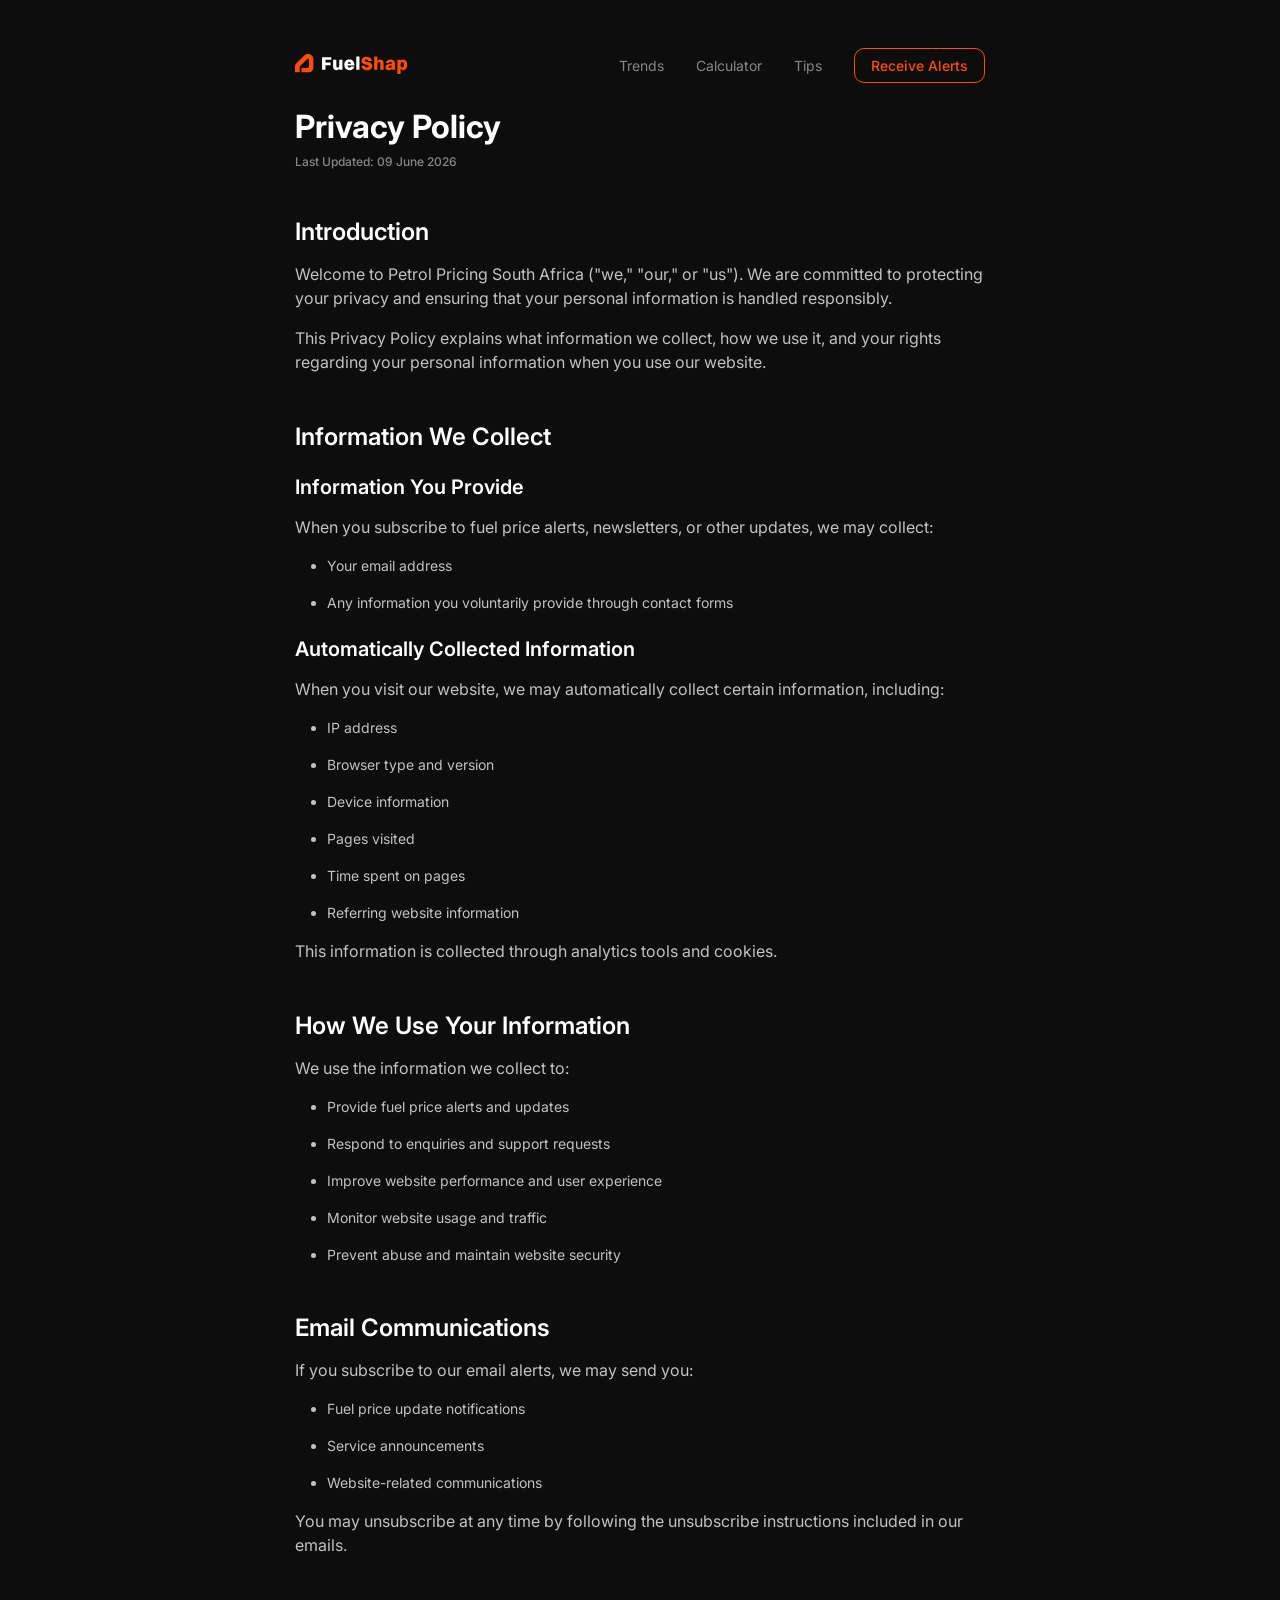
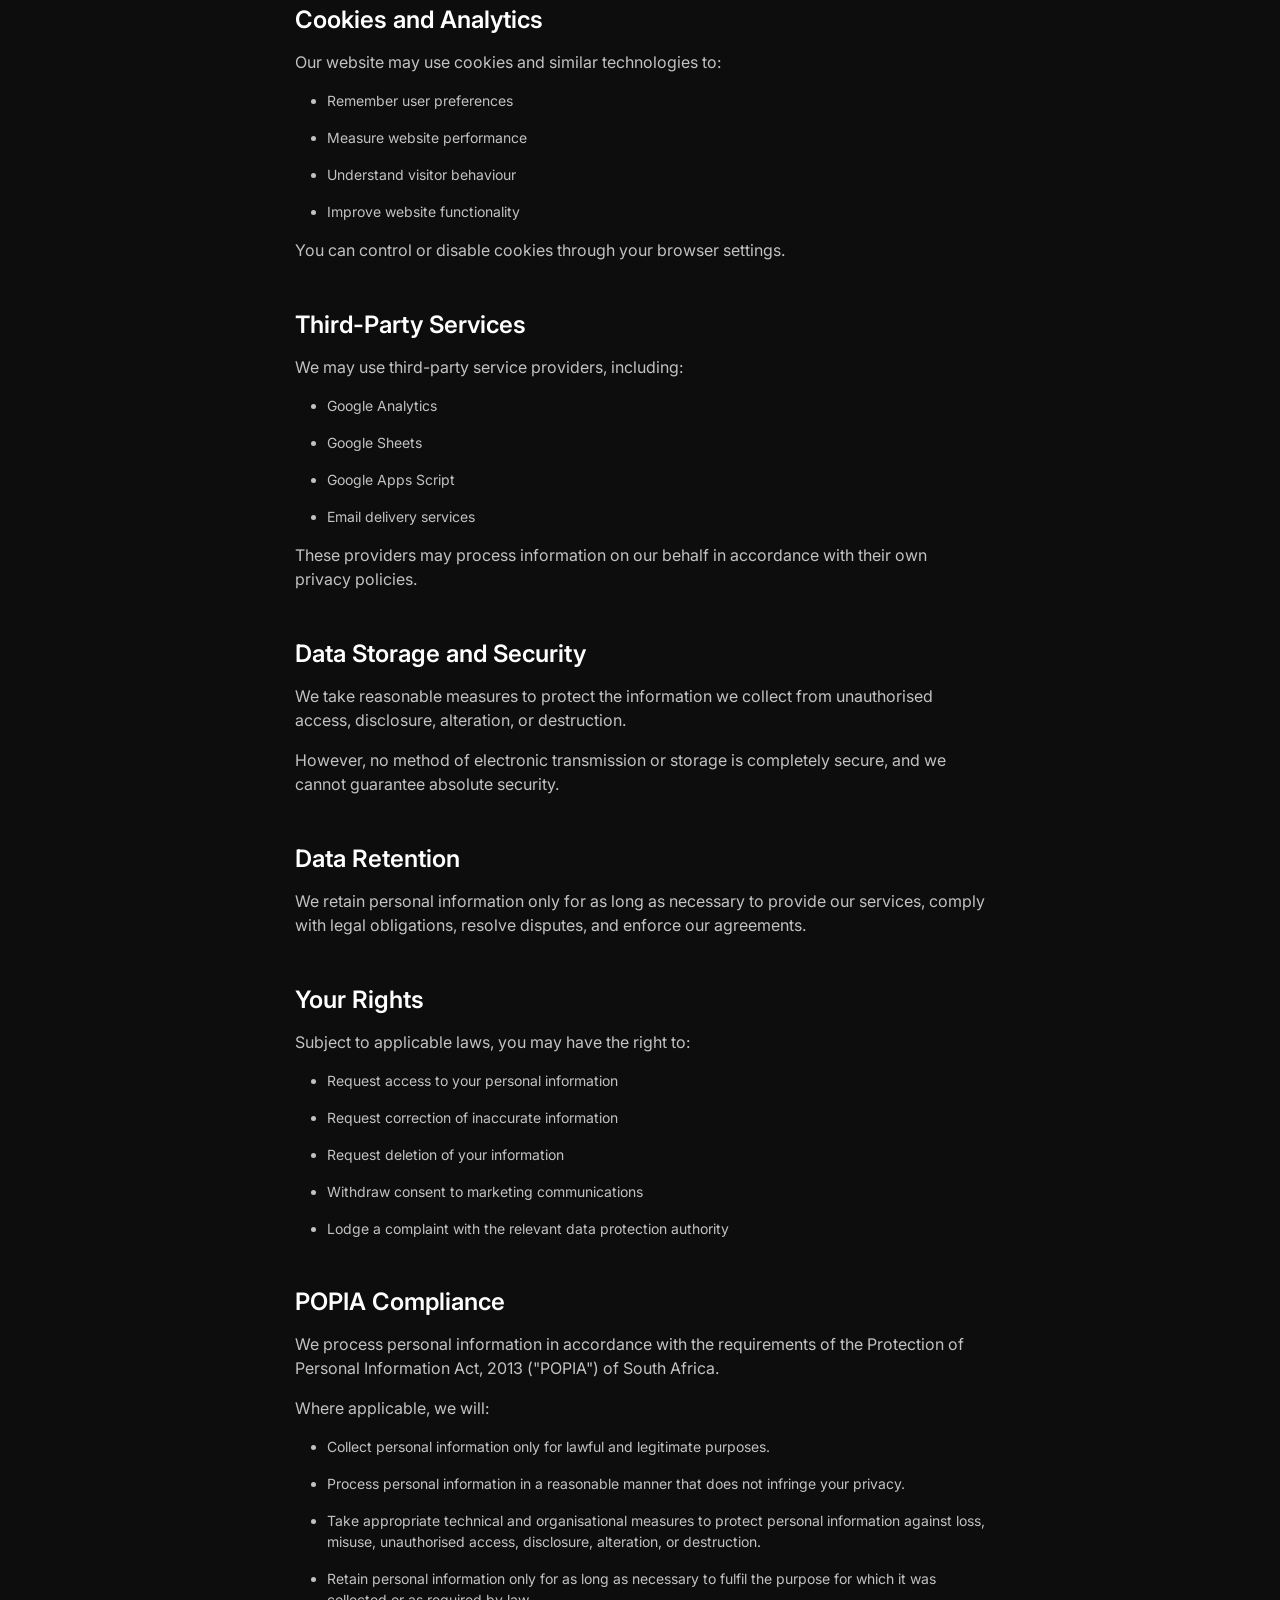
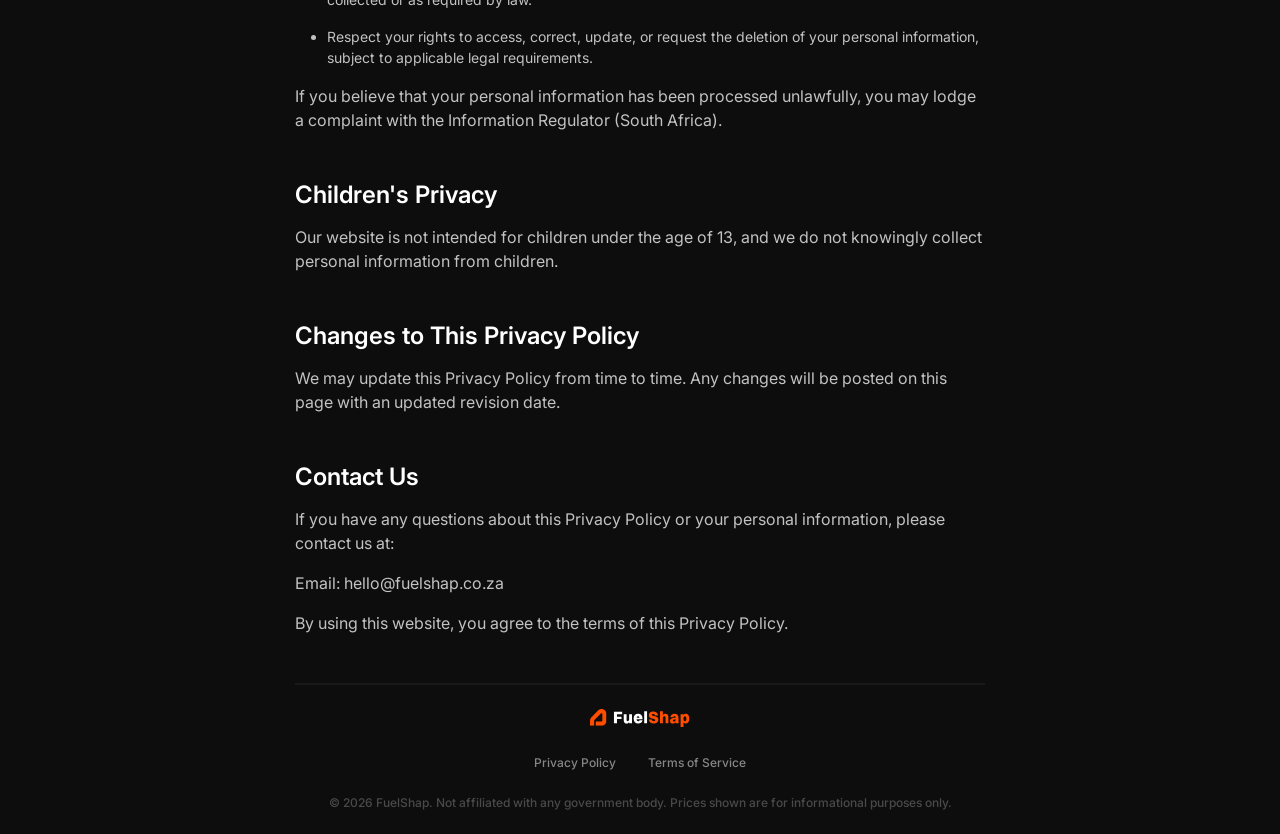
<file: pages/privacy-policy.html>
<!doctype html>
<html lang="en">
    <head>
        <meta charset="UTF-8" />
        <meta name="viewport" content="width=device-width, initial-scale=1.0" />
        <title>Privacy Policy - FuelShap</title>
        <meta
            name="description"
            content="FuelShap's privacy policy. Learn how we collect, use, and protect your personal information. POPIA compliant." />
        <link rel="canonical" href="https://fuelshap.co.za/pages/privacy-policy.html" />

        <link rel="icon" href="../assets/fuelshap-icon.svg" />
        <link rel="preconnect" href="https://fonts.googleapis.com" />
        <link rel="preconnect" href="https://fonts.gstatic.com" crossorigin />
        <link
            href="https://fonts.googleapis.com/css2?family=Inter:ital,opsz,wght@0,14..32,100..900;1,14..32,100..900&display=swap"
            rel="stylesheet" />
        <link rel="stylesheet" href="../css/styles.css" />
    </head>
    <body>
        <!-- Navbar -->
        <nav class="navbar">
            <div class="nav-container">
                <a href="../index.html" class="logo"><img src="../assets/fuelshap-logo.svg" alt="FuelShap Logo" /></a>

                <div class="nav-links-container">
                    <ul class="nav-links">
                        <li><a href="../index.html#price-trend-section">Trends</a></li>
                        <li><a href="../index.html#calculator-section">Calculator</a></li>
                        <li><a href="../index.html#tips-section">Tips</a></li>
                    </ul>

                    <a href="../index.html#alerts-section"><button class="receive-alerts-btn">Receive Alerts</button> </a>
                </div>
            </div>
        </nav>

        <!-- Privacy Policy -->
        <section class="privacy-policy-section">
            <div class="privacy-policy-container">
                <h1>Privacy Policy</h1>
                <p class="last-updated-caption">Last Updated: 09 June 2026</p>

                <h2>Introduction</h2>
                <p>
                    Welcome to Petrol Pricing South Africa ("we," "our," or "us"). We are committed to protecting your
                    privacy and ensuring that your personal information is handled responsibly.
                </p>
                <p>
                    This Privacy Policy explains what information we collect, how we use it, and your rights regarding your
                    personal information when you use our website.
                </p>

                <h2>Information We Collect</h2>

                <h3>Information You Provide</h3>
                <p>When you subscribe to fuel price alerts, newsletters, or other updates, we may collect:</p>
                <ul>
                    <li>Your email address</li>
                    <li>Any information you voluntarily provide through contact forms</li>
                </ul>

                <h3>Automatically Collected Information</h3>
                <p>When you visit our website, we may automatically collect certain information, including:</p>
                <ul>
                    <li>IP address</li>
                    <li>Browser type and version</li>
                    <li>Device information</li>
                    <li>Pages visited</li>
                    <li>Time spent on pages</li>
                    <li>Referring website information</li>
                </ul>
                <p>This information is collected through analytics tools and cookies.</p>

                <h2>How We Use Your Information</h2>
                <p>We use the information we collect to:</p>
                <ul>
                    <li>Provide fuel price alerts and updates</li>
                    <li>Respond to enquiries and support requests</li>
                    <li>Improve website performance and user experience</li>
                    <li>Monitor website usage and traffic</li>
                    <li>Prevent abuse and maintain website security</li>
                </ul>

                <h2>Email Communications</h2>
                <p>If you subscribe to our email alerts, we may send you:</p>
                <ul>
                    <li>Fuel price update notifications</li>
                    <li>Service announcements</li>
                    <li>Website-related communications</li>
                </ul>
                <p>You may unsubscribe at any time by following the unsubscribe instructions included in our emails.</p>

                <h2>Cookies and Analytics</h2>
                <p>Our website may use cookies and similar technologies to:</p>
                <ul>
                    <li>Remember user preferences</li>
                    <li>Measure website performance</li>
                    <li>Understand visitor behaviour</li>
                    <li>Improve website functionality</li>
                </ul>
                <p>You can control or disable cookies through your browser settings.</p>

                <h2>Third-Party Services</h2>
                <p>We may use third-party service providers, including:</p>
                <ul>
                    <li>Google Analytics</li>
                    <li>Google Sheets</li>
                    <li>Google Apps Script</li>
                    <li>Email delivery services</li>
                </ul>
                <p>These providers may process information on our behalf in accordance with their own privacy policies.</p>

                <h2>Data Storage and Security</h2>
                <p>
                    We take reasonable measures to protect the information we collect from unauthorised access, disclosure,
                    alteration, or destruction.
                </p>
                <p>
                    However, no method of electronic transmission or storage is completely secure, and we cannot guarantee
                    absolute security.
                </p>

                <h2>Data Retention</h2>
                <p>
                    We retain personal information only for as long as necessary to provide our services, comply with legal
                    obligations, resolve disputes, and enforce our agreements.
                </p>

                <h2>Your Rights</h2>
                <p>Subject to applicable laws, you may have the right to:</p>
                <ul>
                    <li>Request access to your personal information</li>
                    <li>Request correction of inaccurate information</li>
                    <li>Request deletion of your information</li>
                    <li>Withdraw consent to marketing communications</li>
                    <li>Lodge a complaint with the relevant data protection authority</li>
                </ul>

                <h2>POPIA Compliance</h2>
                <p>
                    We process personal information in accordance with the requirements of the Protection of Personal
                    Information Act, 2013 ("POPIA") of South Africa.
                </p>
                <p>Where applicable, we will:</p>
                <ul>
                    <li>Collect personal information only for lawful and legitimate purposes.</li>
                    <li>Process personal information in a reasonable manner that does not infringe your privacy.</li>
                    <li>
                        Take appropriate technical and organisational measures to protect personal information against loss,
                        misuse, unauthorised access, disclosure, alteration, or destruction.
                    </li>
                    <li>
                        Retain personal information only for as long as necessary to fulfil the purpose for which it was
                        collected or as required by law.
                    </li>
                    <li>
                        Respect your rights to access, correct, update, or request the deletion of your personal information,
                        subject to applicable legal requirements.
                    </li>
                </ul>
                <p>
                    If you believe that your personal information has been processed unlawfully, you may lodge a complaint
                    with the Information Regulator (South Africa).
                </p>

                <h2>Children's Privacy</h2>
                <p>
                    Our website is not intended for children under the age of 13, and we do not knowingly collect personal
                    information from children.
                </p>

                <h2>Changes to This Privacy Policy</h2>
                <p>
                    We may update this Privacy Policy from time to time. Any changes will be posted on this page with an
                    updated revision date.
                </p>

                <h2>Contact Us</h2>
                <p>
                    If you have any questions about this Privacy Policy or your personal information, please contact us at:
                </p>
                <p>Email: hello@fuelshap.co.za</p>
                <p>By using this website, you agree to the terms of this Privacy Policy.</p>
            </div>
        </section>

        <footer class="footer">
            <div class="footer-container">
                <hr />

                <div class="logo-container">
                    <a href="../index.html"><img src="../assets/fuelshap-logo.svg" class="logo" alt="FuelShap Logo" /></a>
                </div>

                <ul class="footer-links">
                    <li><a href="../pages/privacy-policy.html">Privacy Policy</a></li>
                    <li><a href="../pages/terms-of-service.html">Terms of Service</a></li>
                </ul>

                <p class="footer-text">
                    © 2026 FuelShap. Not affiliated with any government body. Prices shown are for informational purposes
                    only.
                </p>
            </div>
        </footer>
    </body>
</html>
</file>
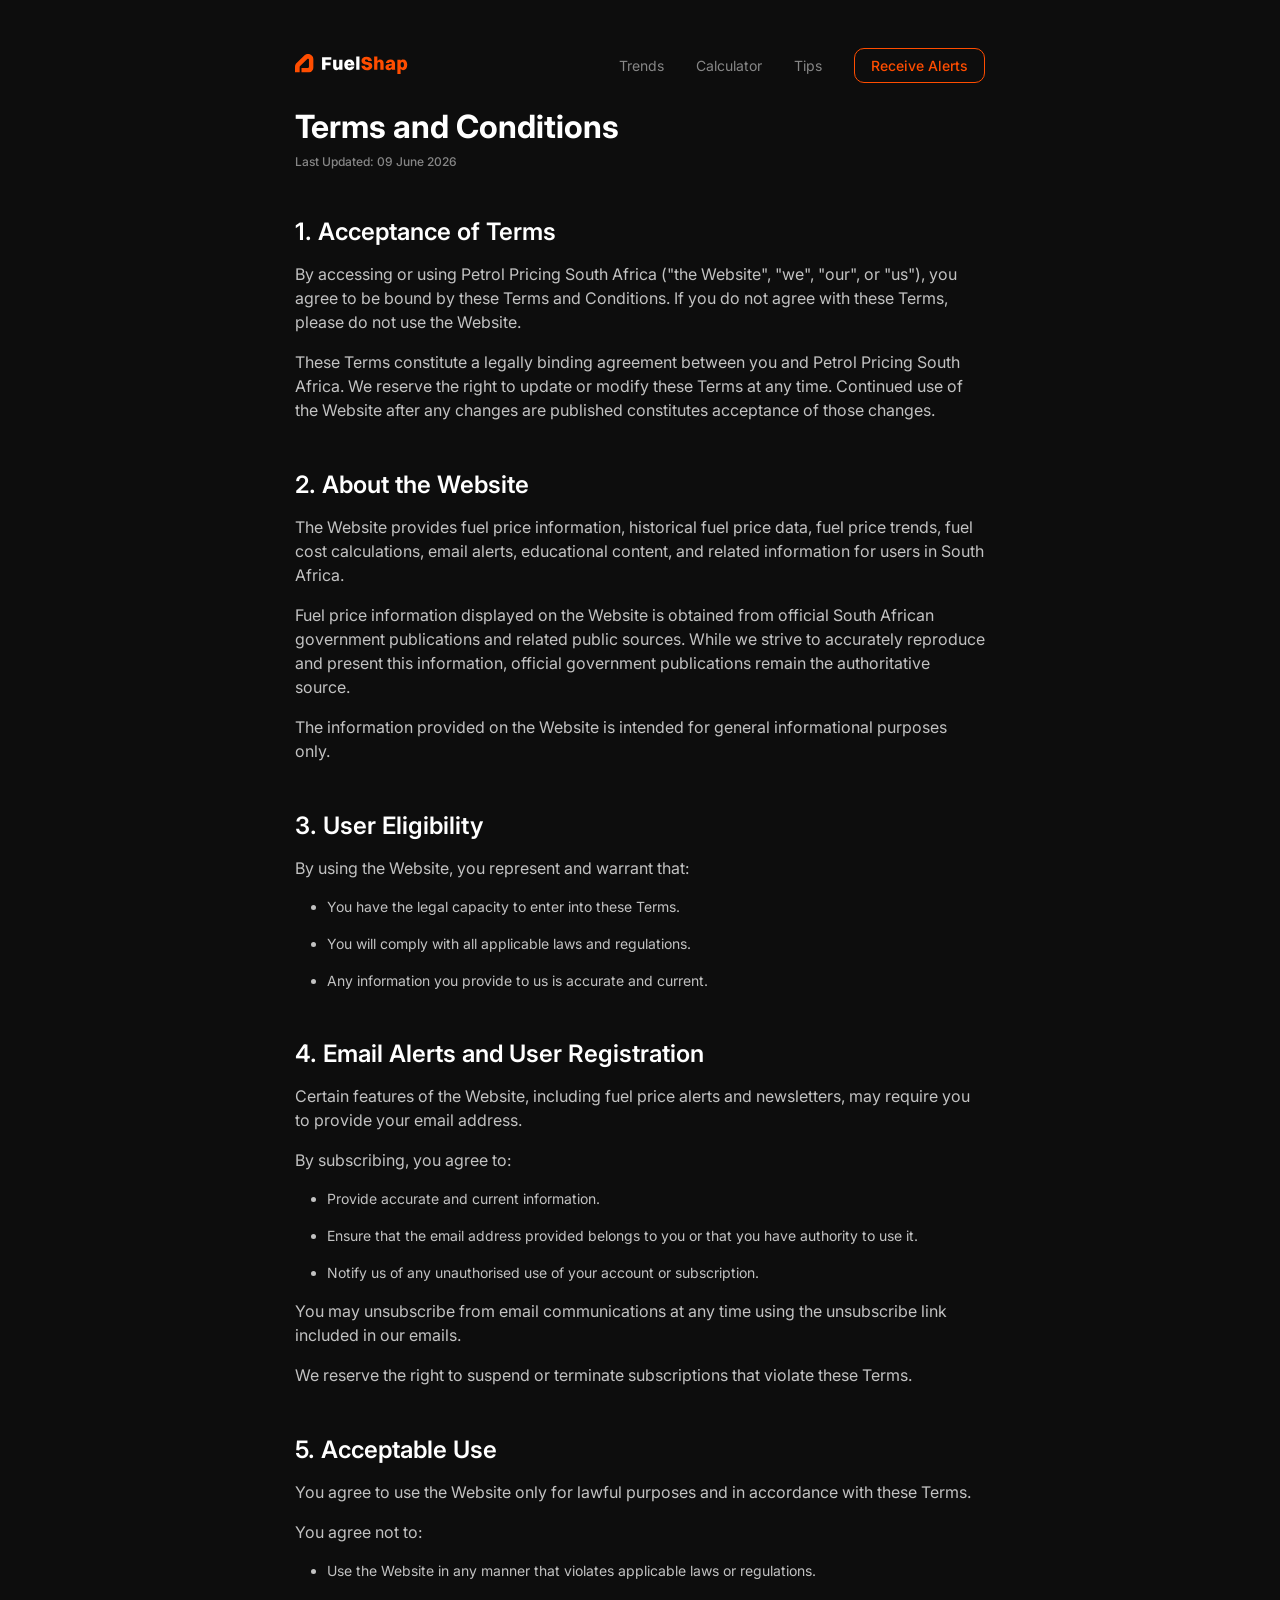
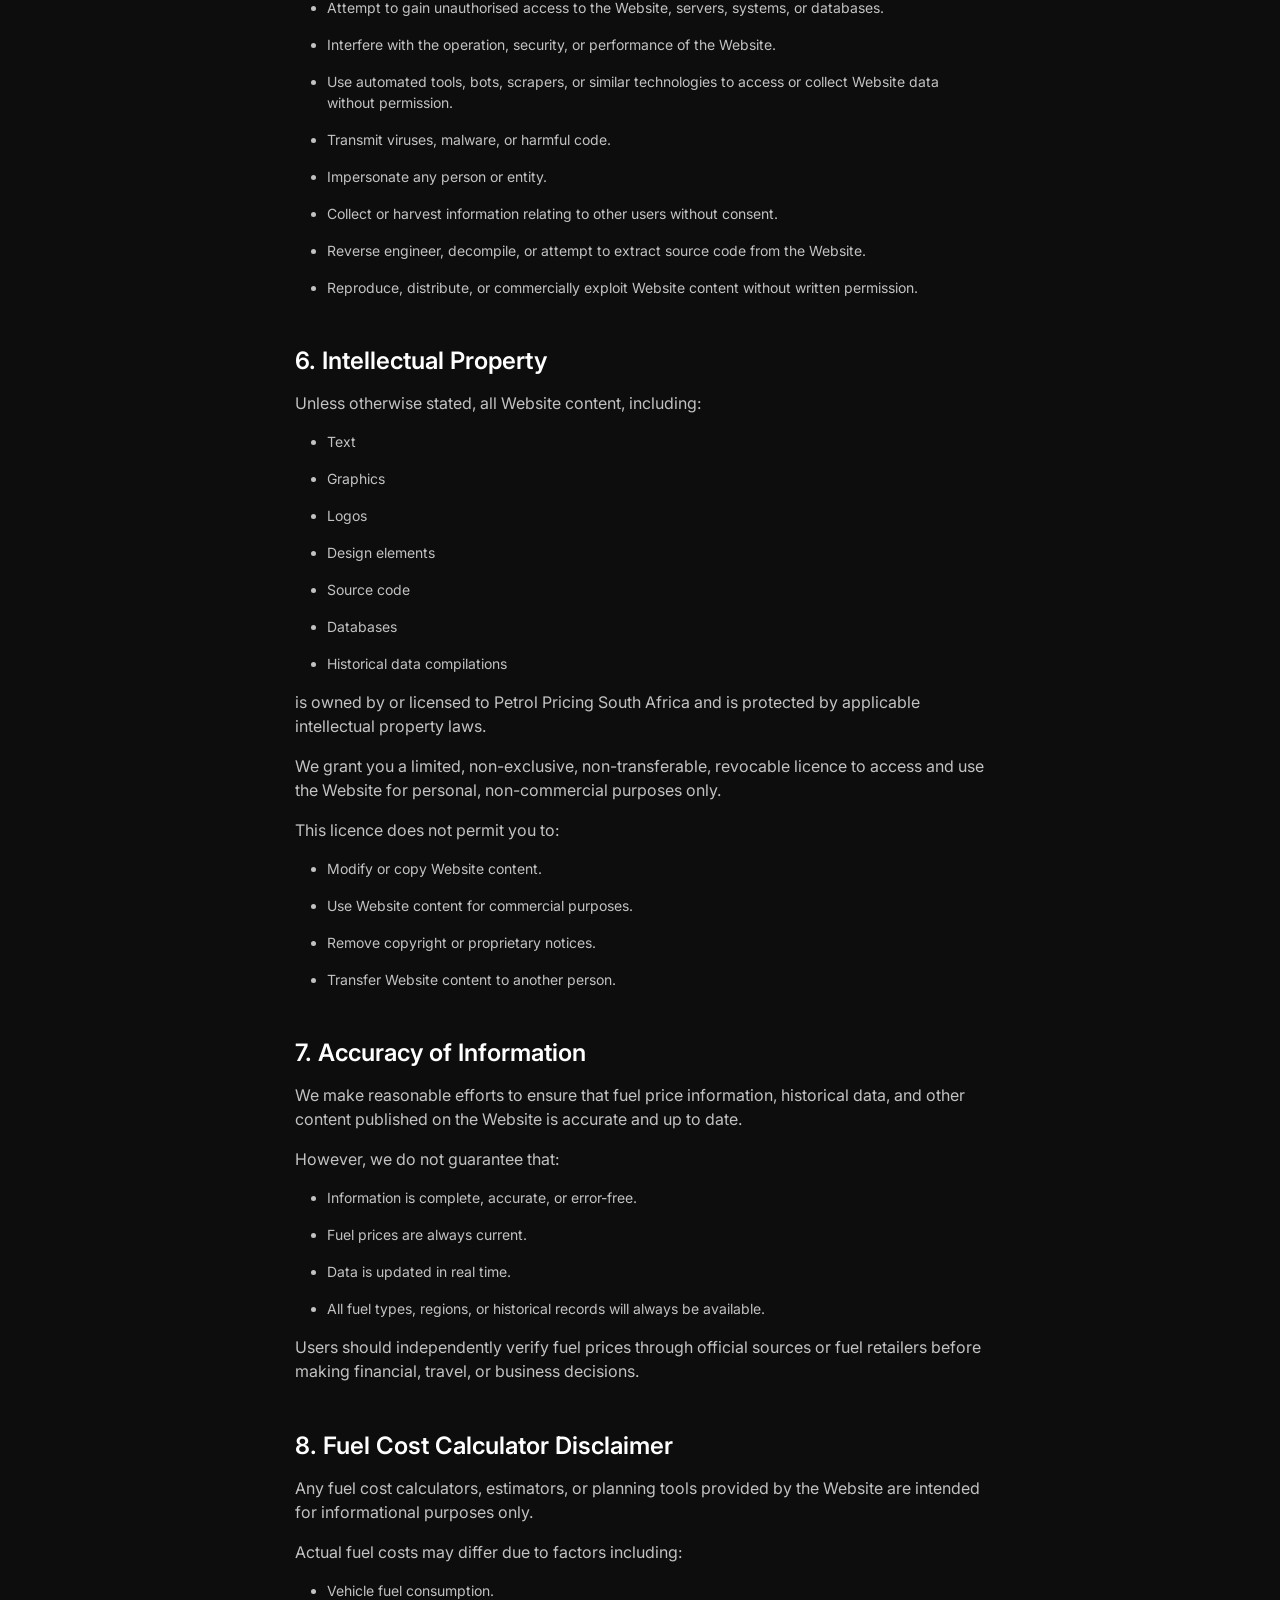
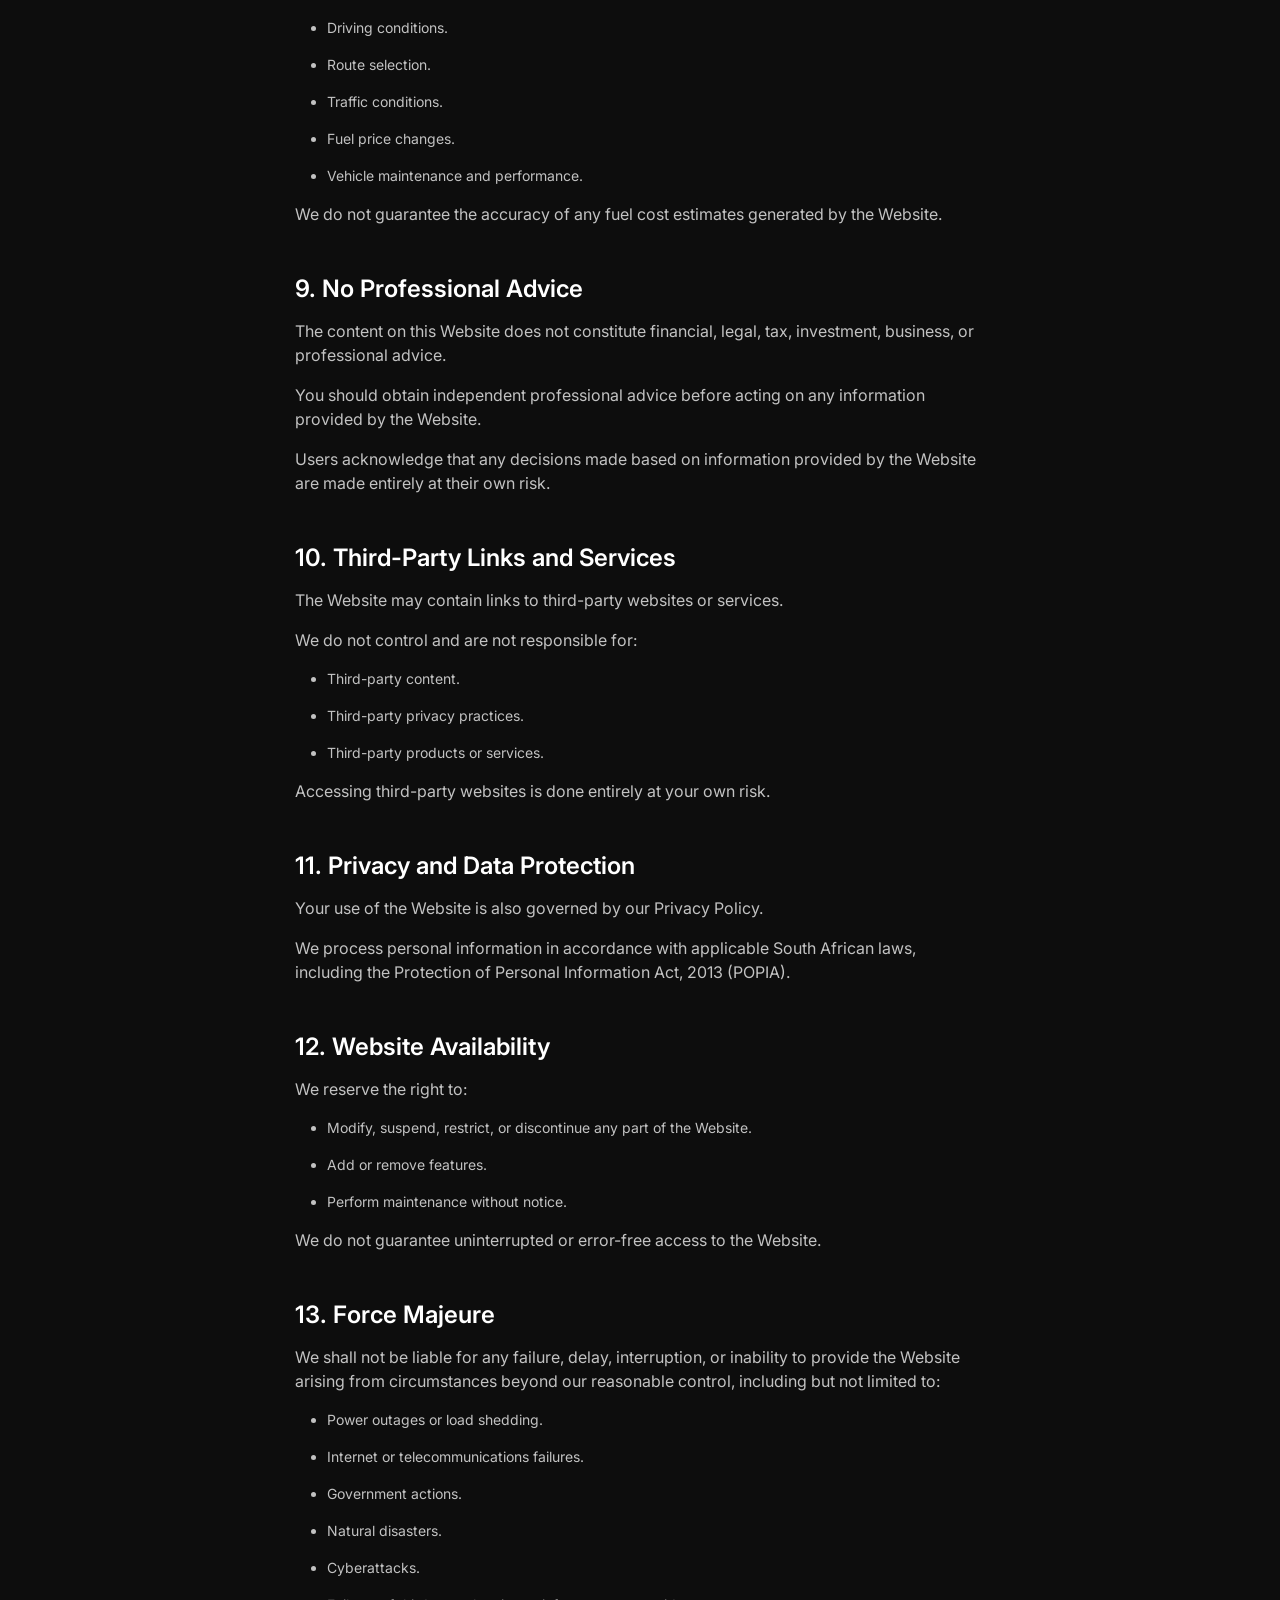
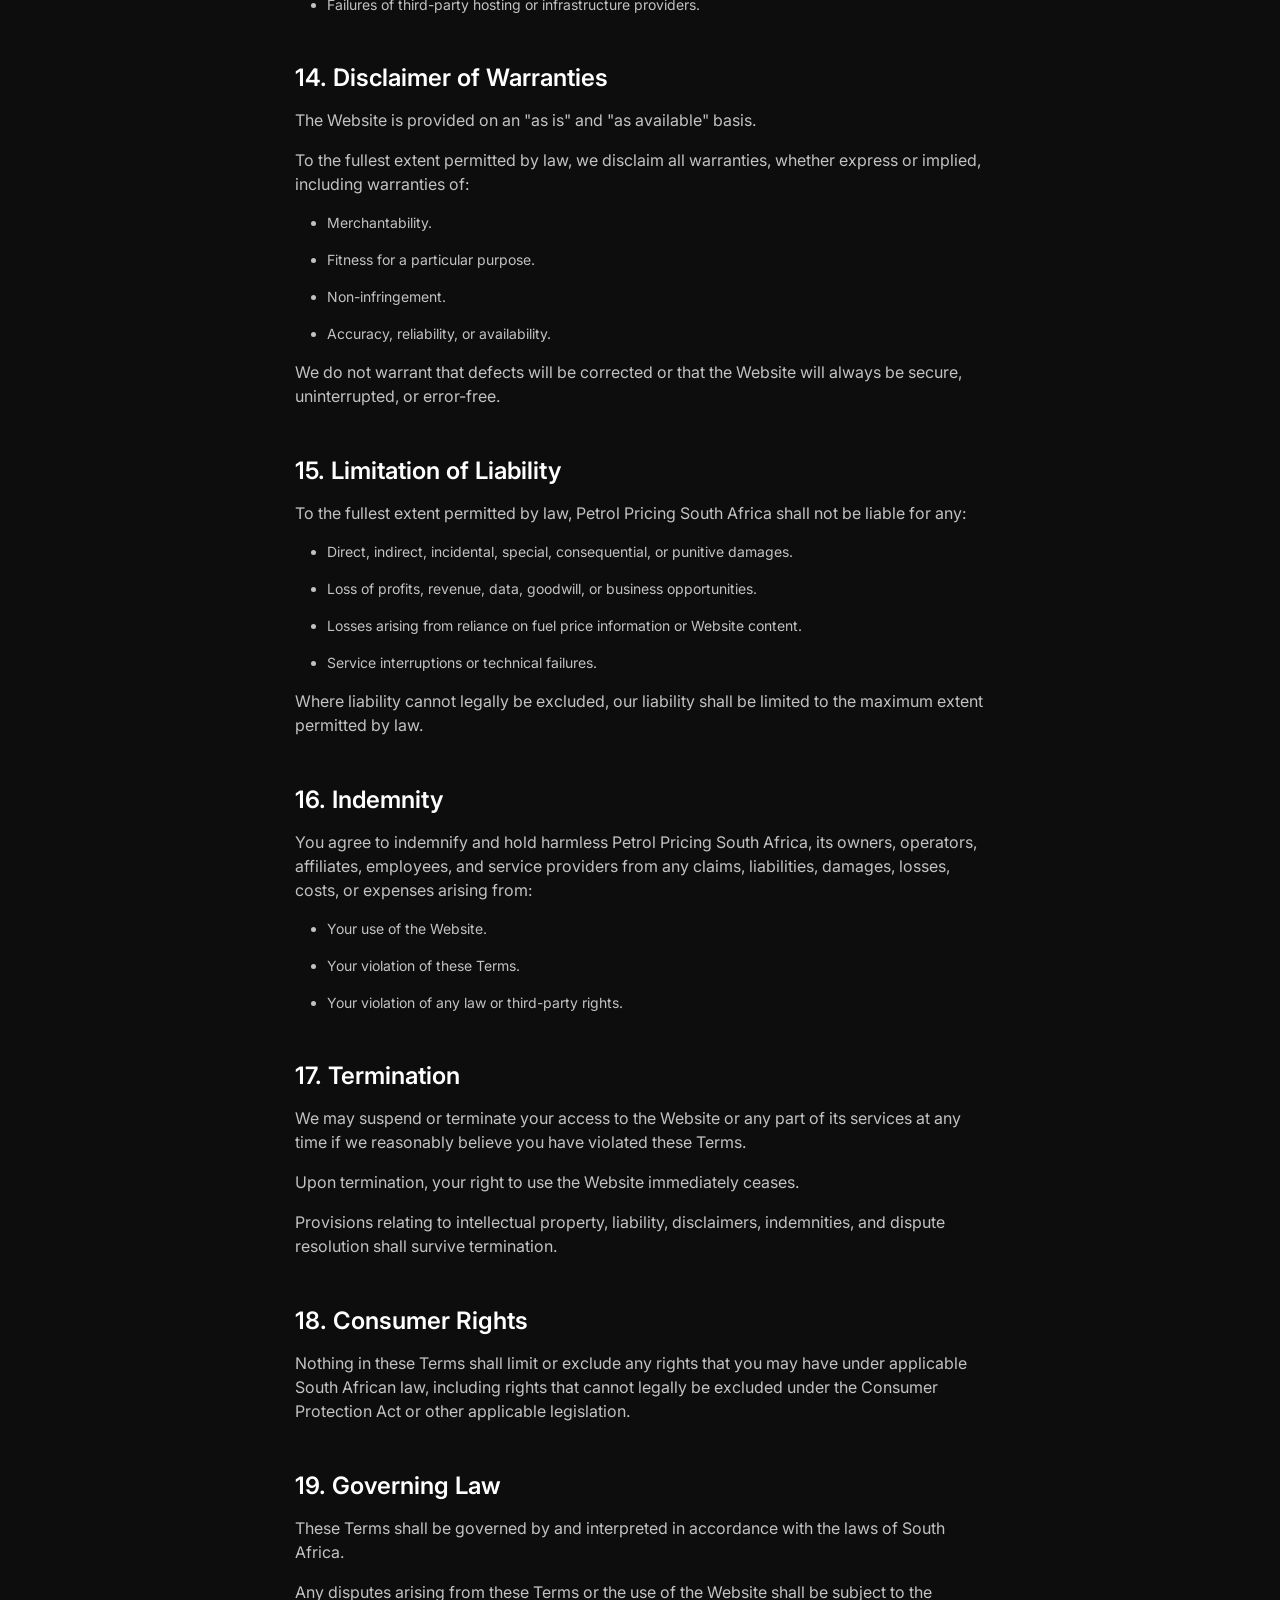
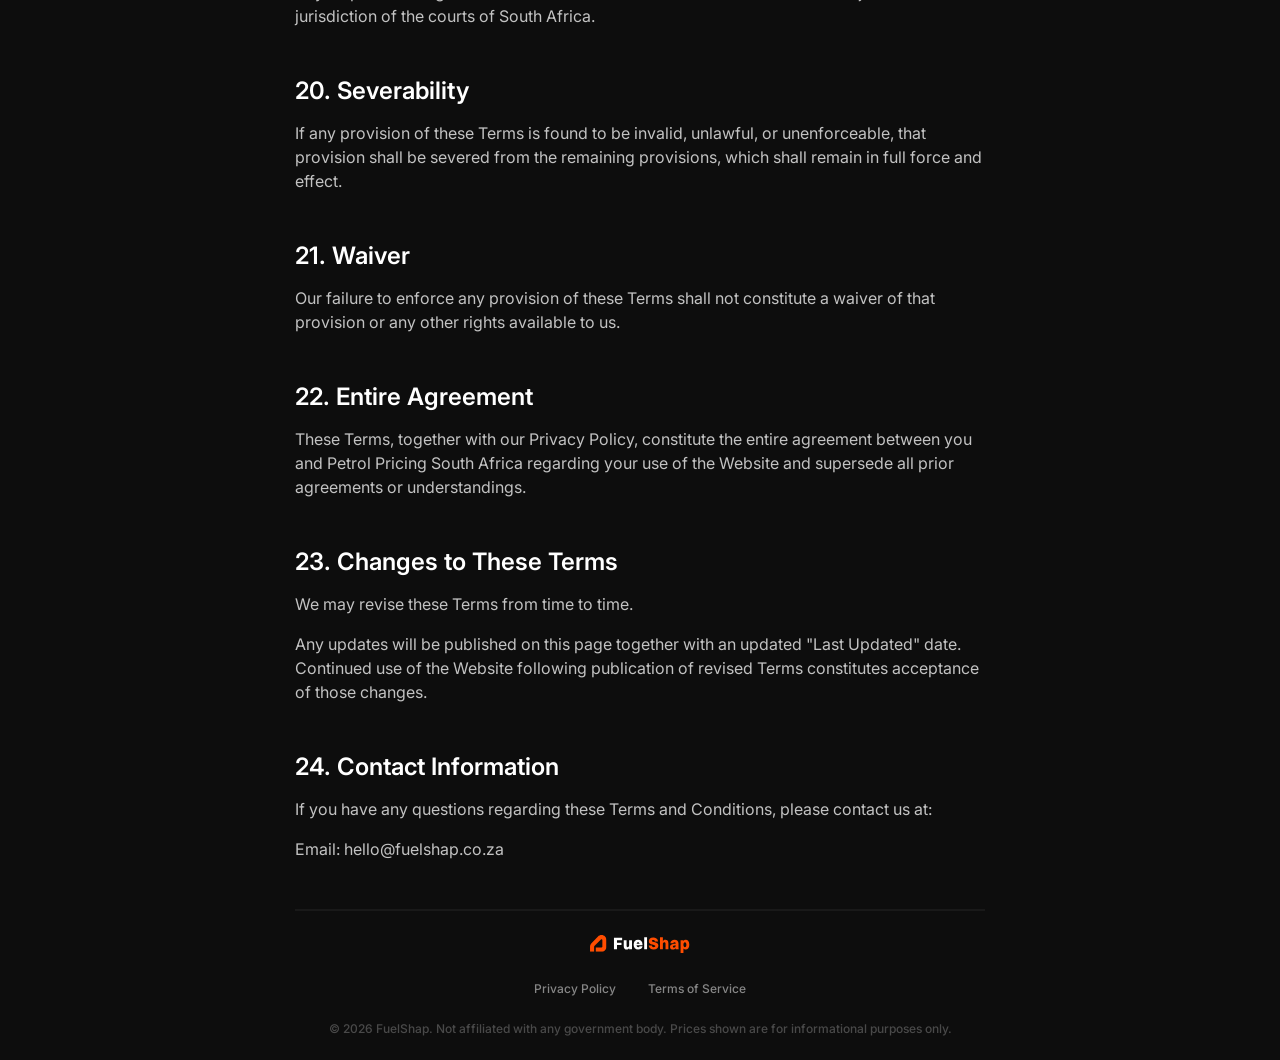
<file: pages/terms-of-service.html>
<!doctype html>
<html lang="en">
    <head>
        <meta charset="UTF-8" />
        <meta name="viewport" content="width=device-width, initial-scale=1.0" />
        <title>Terms of Service - FuelShap</title>
        <meta
            name="description"
            content="FuelShap's terms of service. Read the conditions for using our fuel price tracking website." />
        <link rel="canonical" href="https://fuelshap.co.za/pages/terms-of-service.html" />

        <link rel="icon" href="../assets/fuelshap-icon.svg" />
        <link rel="preconnect" href="https://fonts.googleapis.com" />
        <link rel="preconnect" href="https://fonts.gstatic.com" crossorigin />
        <link
            href="https://fonts.googleapis.com/css2?family=Inter:ital,opsz,wght@0,14..32,100..900;1,14..32,100..900&display=swap"
            rel="stylesheet" />
        <link rel="stylesheet" href="../css/styles.css" />
    </head>
    <body>
        <!-- Navbar -->
        <nav class="navbar">
            <div class="nav-container">
                <a href="../index.html" class="logo"><img src="../assets/fuelshap-logo.svg" alt="FuelShap Logo" /></a>

                <div class="nav-links-container">
                    <ul class="nav-links">
                        <li><a href="../index.html#price-trend-section">Trends</a></li>
                        <li><a href="../index.html#calculator-section">Calculator</a></li>
                        <li><a href="../index.html#tips-section">Tips</a></li>
                    </ul>

                    <a href="../index.html#alerts-section"><button class="receive-alerts-btn">Receive Alerts</button> </a>
                </div>
            </div>
        </nav>

        <!-- Terms and Conditions -->
        <section class="terms-and-conditions-section">
            <div class="terms-and-conditions-container">
                <h1>Terms and Conditions</h1>
                <p class="last-updated-caption">Last Updated: 09 June 2026</p>

                <h2>1. Acceptance of Terms</h2>
                <p>
                    By accessing or using Petrol Pricing South Africa ("the Website", "we", "our", or "us"), you agree to be
                    bound by these Terms and Conditions. If you do not agree with these Terms, please do not use the Website.
                </p>
                <p>
                    These Terms constitute a legally binding agreement between you and Petrol Pricing South Africa. We
                    reserve the right to update or modify these Terms at any time. Continued use of the Website after any
                    changes are published constitutes acceptance of those changes.
                </p>

                <h2>2. About the Website</h2>
                <p>
                    The Website provides fuel price information, historical fuel price data, fuel price trends, fuel cost
                    calculations, email alerts, educational content, and related information for users in South Africa.
                </p>
                <p>
                    Fuel price information displayed on the Website is obtained from official South African government
                    publications and related public sources. While we strive to accurately reproduce and present this
                    information, official government publications remain the authoritative source.
                </p>
                <p>The information provided on the Website is intended for general informational purposes only.</p>

                <h2>3. User Eligibility</h2>
                <p>By using the Website, you represent and warrant that:</p>
                <ul>
                    <li>You have the legal capacity to enter into these Terms.</li>
                    <li>You will comply with all applicable laws and regulations.</li>
                    <li>Any information you provide to us is accurate and current.</li>
                </ul>

                <h2>4. Email Alerts and User Registration</h2>
                <p>
                    Certain features of the Website, including fuel price alerts and newsletters, may require you to provide
                    your email address.
                </p>
                <p>By subscribing, you agree to:</p>
                <ul>
                    <li>Provide accurate and current information.</li>
                    <li>Ensure that the email address provided belongs to you or that you have authority to use it.</li>
                    <li>Notify us of any unauthorised use of your account or subscription.</li>
                </ul>
                <p>
                    You may unsubscribe from email communications at any time using the unsubscribe link included in our
                    emails.
                </p>
                <p>We reserve the right to suspend or terminate subscriptions that violate these Terms.</p>

                <h2>5. Acceptable Use</h2>
                <p>You agree to use the Website only for lawful purposes and in accordance with these Terms.</p>
                <p>You agree not to:</p>
                <ul>
                    <li>Use the Website in any manner that violates applicable laws or regulations.</li>
                    <li>Attempt to gain unauthorised access to the Website, servers, systems, or databases.</li>
                    <li>Interfere with the operation, security, or performance of the Website.</li>
                    <li>
                        Use automated tools, bots, scrapers, or similar technologies to access or collect Website data
                        without permission.
                    </li>
                    <li>Transmit viruses, malware, or harmful code.</li>
                    <li>Impersonate any person or entity.</li>
                    <li>Collect or harvest information relating to other users without consent.</li>
                    <li>Reverse engineer, decompile, or attempt to extract source code from the Website.</li>
                    <li>Reproduce, distribute, or commercially exploit Website content without written permission.</li>
                </ul>

                <h2>6. Intellectual Property</h2>
                <p>Unless otherwise stated, all Website content, including:</p>
                <ul>
                    <li>Text</li>
                    <li>Graphics</li>
                    <li>Logos</li>
                    <li>Design elements</li>
                    <li>Source code</li>
                    <li>Databases</li>
                    <li>Historical data compilations</li>
                </ul>
                <p>
                    is owned by or licensed to Petrol Pricing South Africa and is protected by applicable intellectual
                    property laws.
                </p>
                <p>
                    We grant you a limited, non-exclusive, non-transferable, revocable licence to access and use the Website
                    for personal, non-commercial purposes only.
                </p>
                <p>This licence does not permit you to:</p>
                <ul>
                    <li>Modify or copy Website content.</li>
                    <li>Use Website content for commercial purposes.</li>
                    <li>Remove copyright or proprietary notices.</li>
                    <li>Transfer Website content to another person.</li>
                </ul>

                <h2>7. Accuracy of Information</h2>
                <p>
                    We make reasonable efforts to ensure that fuel price information, historical data, and other content
                    published on the Website is accurate and up to date.
                </p>
                <p>However, we do not guarantee that:</p>
                <ul>
                    <li>Information is complete, accurate, or error-free.</li>
                    <li>Fuel prices are always current.</li>
                    <li>Data is updated in real time.</li>
                    <li>All fuel types, regions, or historical records will always be available.</li>
                </ul>
                <p>
                    Users should independently verify fuel prices through official sources or fuel retailers before making
                    financial, travel, or business decisions.
                </p>

                <h2>8. Fuel Cost Calculator Disclaimer</h2>
                <p>
                    Any fuel cost calculators, estimators, or planning tools provided by the Website are intended for
                    informational purposes only.
                </p>
                <p>Actual fuel costs may differ due to factors including:</p>
                <ul>
                    <li>Vehicle fuel consumption.</li>
                    <li>Driving conditions.</li>
                    <li>Route selection.</li>
                    <li>Traffic conditions.</li>
                    <li>Fuel price changes.</li>
                    <li>Vehicle maintenance and performance.</li>
                </ul>
                <p>We do not guarantee the accuracy of any fuel cost estimates generated by the Website.</p>

                <h2>9. No Professional Advice</h2>
                <p>
                    The content on this Website does not constitute financial, legal, tax, investment, business, or
                    professional advice.
                </p>
                <p>
                    You should obtain independent professional advice before acting on any information provided by the
                    Website.
                </p>
                <p>
                    Users acknowledge that any decisions made based on information provided by the Website are made entirely
                    at their own risk.
                </p>

                <h2>10. Third-Party Links and Services</h2>
                <p>The Website may contain links to third-party websites or services.</p>
                <p>We do not control and are not responsible for:</p>
                <ul>
                    <li>Third-party content.</li>
                    <li>Third-party privacy practices.</li>
                    <li>Third-party products or services.</li>
                </ul>
                <p>Accessing third-party websites is done entirely at your own risk.</p>

                <h2>11. Privacy and Data Protection</h2>
                <p>Your use of the Website is also governed by our Privacy Policy.</p>
                <p>
                    We process personal information in accordance with applicable South African laws, including the
                    Protection of Personal Information Act, 2013 (POPIA).
                </p>

                <h2>12. Website Availability</h2>
                <p>We reserve the right to:</p>
                <ul>
                    <li>Modify, suspend, restrict, or discontinue any part of the Website.</li>
                    <li>Add or remove features.</li>
                    <li>Perform maintenance without notice.</li>
                </ul>
                <p>We do not guarantee uninterrupted or error-free access to the Website.</p>

                <h2>13. Force Majeure</h2>
                <p>
                    We shall not be liable for any failure, delay, interruption, or inability to provide the Website arising
                    from circumstances beyond our reasonable control, including but not limited to:
                </p>
                <ul>
                    <li>Power outages or load shedding.</li>
                    <li>Internet or telecommunications failures.</li>
                    <li>Government actions.</li>
                    <li>Natural disasters.</li>
                    <li>Cyberattacks.</li>
                    <li>Failures of third-party hosting or infrastructure providers.</li>
                </ul>

                <h2>14. Disclaimer of Warranties</h2>
                <p>The Website is provided on an "as is" and "as available" basis.</p>
                <p>
                    To the fullest extent permitted by law, we disclaim all warranties, whether express or implied, including
                    warranties of:
                </p>
                <ul>
                    <li>Merchantability.</li>
                    <li>Fitness for a particular purpose.</li>
                    <li>Non-infringement.</li>
                    <li>Accuracy, reliability, or availability.</li>
                </ul>
                <p>
                    We do not warrant that defects will be corrected or that the Website will always be secure,
                    uninterrupted, or error-free.
                </p>

                <h2>15. Limitation of Liability</h2>
                <p>To the fullest extent permitted by law, Petrol Pricing South Africa shall not be liable for any:</p>
                <ul>
                    <li>Direct, indirect, incidental, special, consequential, or punitive damages.</li>
                    <li>Loss of profits, revenue, data, goodwill, or business opportunities.</li>
                    <li>Losses arising from reliance on fuel price information or Website content.</li>
                    <li>Service interruptions or technical failures.</li>
                </ul>
                <p>
                    Where liability cannot legally be excluded, our liability shall be limited to the maximum extent
                    permitted by law.
                </p>

                <h2>16. Indemnity</h2>
                <p>
                    You agree to indemnify and hold harmless Petrol Pricing South Africa, its owners, operators, affiliates,
                    employees, and service providers from any claims, liabilities, damages, losses, costs, or expenses
                    arising from:
                </p>
                <ul>
                    <li>Your use of the Website.</li>
                    <li>Your violation of these Terms.</li>
                    <li>Your violation of any law or third-party rights.</li>
                </ul>

                <h2>17. Termination</h2>
                <p>
                    We may suspend or terminate your access to the Website or any part of its services at any time if we
                    reasonably believe you have violated these Terms.
                </p>
                <p>Upon termination, your right to use the Website immediately ceases.</p>
                <p>
                    Provisions relating to intellectual property, liability, disclaimers, indemnities, and dispute resolution
                    shall survive termination.
                </p>

                <h2>18. Consumer Rights</h2>
                <p>
                    Nothing in these Terms shall limit or exclude any rights that you may have under applicable South African
                    law, including rights that cannot legally be excluded under the Consumer Protection Act or other
                    applicable legislation.
                </p>

                <h2>19. Governing Law</h2>
                <p>These Terms shall be governed by and interpreted in accordance with the laws of South Africa.</p>
                <p>
                    Any disputes arising from these Terms or the use of the Website shall be subject to the jurisdiction of
                    the courts of South Africa.
                </p>

                <h2>20. Severability</h2>
                <p>
                    If any provision of these Terms is found to be invalid, unlawful, or unenforceable, that provision shall
                    be severed from the remaining provisions, which shall remain in full force and effect.
                </p>

                <h2>21. Waiver</h2>
                <p>
                    Our failure to enforce any provision of these Terms shall not constitute a waiver of that provision or
                    any other rights available to us.
                </p>

                <h2>22. Entire Agreement</h2>
                <p>
                    These Terms, together with our Privacy Policy, constitute the entire agreement between you and Petrol
                    Pricing South Africa regarding your use of the Website and supersede all prior agreements or
                    understandings.
                </p>

                <h2>23. Changes to These Terms</h2>
                <p>We may revise these Terms from time to time.</p>
                <p>
                    Any updates will be published on this page together with an updated "Last Updated" date. Continued use of
                    the Website following publication of revised Terms constitutes acceptance of those changes.
                </p>

                <h2>24. Contact Information</h2>
                <p>If you have any questions regarding these Terms and Conditions, please contact us at:</p>
                <p>Email: hello@fuelshap.co.za</p>
            </div>
        </section>

        <footer class="footer">
            <div class="footer-container">
                <hr />

                <div class="logo-container">
                    <a href="../index.html"><img src="../assets/fuelshap-logo.svg" class="logo" alt="FuelShap Logo" /></a>
                </div>

                <ul class="footer-links">
                    <li><a href="../pages/privacy-policy.html">Privacy Policy</a></li>
                    <li><a href="../pages/terms-of-service.html">Terms of Service</a></li>
                </ul>

                <p class="footer-text">
                    © 2026 FuelShap. Not affiliated with any government body. Prices shown are for informational purposes
                    only.
                </p>
            </div>
        </footer>
    </body>
</html>
</file>
<file: css/styles.css>
* {
  margin: 0;
  padding: 0;
  box-sizing: border-box;
  font-family: "Inter", sans-serif;
  scroll-behavior: smooth;
}

body {
  overflow-x: hidden;
  background-color: #0d0d0d;
  max-width: 690px;
  margin: auto;
}

a {
  text-decoration: none;
}

nav {
  width: 100%;
}
nav .nav-container {
  display: flex;
  justify-content: space-between;
  align-items: center;
  margin-top: 48px;
}
nav .nav-container .logo img {
  height: 20px;
}
nav .nav-container .nav-links-container {
  display: flex;
  align-items: center;
  gap: 32px;
}
nav .nav-container .nav-links-container .nav-links {
  display: flex;
}
nav .nav-container .nav-links-container .nav-links li {
  list-style: none;
  padding-left: 32px;
  font-size: 14px;
}
nav .nav-container .nav-links-container .nav-links a {
  text-decoration: none;
  color: rgba(255, 255, 255, 0.5);
}
nav .nav-container .nav-links-container .nav-links a:hover {
  color: #ff4d00;
}
nav .nav-container .nav-links-container .receive-alerts-btn {
  background-color: #0d0d0d;
  color: #ff4d00;
  border-radius: 10px;
  border: 1px solid #ff4d00;
  padding: 8px 16px;
  font-size: 14px;
  font-style: normal;
  font-weight: 500;
  line-height: normal;
  cursor: pointer;
  transition: 0.3s;
}
nav .nav-container .nav-links-container .receive-alerts-btn:hover {
  background-color: #ff4d00;
  color: #0d0d0d;
}

.hero-section {
  width: 100%;
}
.hero-section .hero-container {
  margin-top: 24px;
}
.hero-section .hero-container .trust-bar {
  display: flex;
  padding: 8px 16px;
  align-items: center;
  gap: 10px;
  border-radius: 5px;
  border: 1px solid rgba(255, 77, 0, 0.1);
  background: rgba(255, 77, 0, 0.1);
}
.hero-section .hero-container .trust-bar .caption-text {
  color: #ff4d00;
  font-size: 12px;
  font-style: normal;
  font-weight: 600;
  line-height: normal;
}
.hero-section .hero-container .hero-heading {
  margin-top: 24px;
  color: #ffffff;
  font-size: 32px;
  font-style: normal;
  font-weight: 700;
  line-height: normal;
}
.hero-section .hero-container .hero-text {
  margin-top: 8px;
  color: rgba(255, 255, 255, 0.5);
  font-size: 16px;
  font-style: normal;
  font-weight: 400;
  line-height: normal;
}
.hero-section .hero-container .region-toggle {
  margin-top: 24px;
  display: flex;
  justify-content: space-between;
  gap: 8px;
  padding: 8px;
  border-radius: 10px;
  border: 0.5px solid rgba(255, 255, 255, 0.1);
  background: rgba(255, 255, 255, 0.05);
}
.hero-section .hero-container .region-toggle .region-btn {
  width: 100%;
  background-color: transparent;
  color: rgba(255, 255, 255, 0.75);
  border-radius: 10px;
  border: none;
  padding: 12px 24px;
  font-size: 16px;
  font-style: normal;
  font-weight: 500;
  line-height: normal;
  cursor: pointer;
}
.hero-section .hero-container .region-toggle .active {
  background-color: #ff4d00;
  color: #ffffff;
  cursor: default;
}
.hero-section .hero-container .price-cards {
  margin-top: 24px;
  display: grid;
  grid-template-columns: repeat(2, 1fr);
  gap: 16px;
}
.hero-section .hero-container .price-cards .price-card {
  width: 100%;
  padding: 24px;
  gap: 24px;
  border-radius: 16px;
  border: 0.5px solid rgba(255, 255, 255, 0.1);
  background: rgba(255, 255, 255, 0.05);
}
.hero-section .hero-container .price-cards .price-card:hover {
  border: 0.5px solid #ff4d00;
}
.hero-section .hero-container .price-cards .price-card .price-caption {
  color: rgba(255, 255, 255, 0.5);
  font-size: 12px;
  font-style: normal;
  font-weight: 500;
  line-height: normal;
}
.hero-section .hero-container .price-cards .price-card .price-heading {
  margin-top: 24px;
  color: #ffffff;
  font-size: 40px;
  font-style: normal;
  font-weight: 700;
  line-height: normal;
  letter-spacing: 0.5px;
}
.hero-section .hero-container .price-cards .price-card .price-heading .price-per-litre {
  color: rgba(255, 255, 255, 0.5);
  font-size: 16px;
  font-style: normal;
  font-weight: 700;
  line-height: normal;
}
.hero-section .hero-container .price-cards .price-card .price-change-up {
  width: -moz-fit-content;
  width: fit-content;
  margin-top: 24px;
  padding: 8px 16px;
  border-radius: 25px;
  background: rgba(239, 68, 68, 0.1);
  color: #ef4444;
  font-size: 12px;
  font-style: normal;
  font-weight: 600;
  line-height: normal;
}
.hero-section .hero-container .price-cards .price-card .price-change-down {
  width: -moz-fit-content;
  width: fit-content;
  margin-top: 24px;
  padding: 8px 16px;
  border-radius: 25px;
  background: rgba(0, 200, 83, 0.1);
  color: #00c853;
  font-size: 12px;
  font-style: normal;
  font-weight: 600;
  line-height: normal;
}
.hero-section .hero-container .price-countdown {
  margin-top: 24px;
  color: rgba(255, 255, 255, 0.75);
  text-align: center;
  font-size: 12px;
  font-style: normal;
  font-weight: 500;
  line-height: normal;
}
.hero-section .hero-container .price-countdown .price-countdown-number {
  color: #ff4d00;
  font-size: 12px;
  font-style: normal;
  font-weight: 600;
  line-height: normal;
}

.alerts-section {
  width: 100%;
  margin-top: 48px;
}
.alerts-section .alerts-container {
  background-color: #ffffff;
  padding: 24px;
  border-radius: 16px;
}
.alerts-section .alerts-container .alerts-heading {
  color: #0d0d0d;
  font-size: 24px;
  font-style: normal;
  font-weight: 600;
  line-height: normal;
}
.alerts-section .alerts-container .alerts-text {
  color: rgba(13, 13, 13, 0.5);
  font-size: 16px;
  font-style: normal;
  font-weight: 400;
  line-height: 150%;
  margin-top: 16px;
}
.alerts-section .alerts-container form {
  margin-top: 24px;
  display: flex;
  flex-direction: column;
  gap: 16px;
}
.alerts-section .alerts-container form label {
  color: rgba(13, 13, 13, 0.25);
  font-size: 12px;
  font-style: normal;
  font-weight: 500;
  line-height: normal;
}
.alerts-section .alerts-container form input {
  padding: 16px 24px;
  border-radius: 10px;
  border: 1px solid rgba(13, 13, 13, 0.1);
  background: rgba(13, 13, 13, 0.02);
  transition: border-color 0.5s ease;
}
.alerts-section .alerts-container form input::-moz-placeholder {
  color: rgba(13, 13, 13, 0.25);
  font-size: 16px;
  font-style: normal;
  font-weight: 400;
  line-height: normal;
}
.alerts-section .alerts-container form input::placeholder {
  color: rgba(13, 13, 13, 0.25);
  font-size: 16px;
  font-style: normal;
  font-weight: 400;
  line-height: normal;
}
.alerts-section .alerts-container form input:focus {
  outline: none;
  border-color: #ff4d00;
}
.alerts-section .alerts-container form input.input-error {
  border: 1px solid #ef4444;
}
.alerts-section .alerts-container form input.input-error:focus {
  outline: none;
  border-color: #ef4444;
}
.alerts-section .alerts-container form .field-error {
  display: none;
  color: #ef4444;
  font-size: 12px;
  font-weight: 500;
  line-height: normal;
  margin-top: -8px;
}
.alerts-section .alerts-container form .field-error.visible {
  display: block;
}
.alerts-section .alerts-container form .hp-field {
  position: absolute;
  left: -9999px;
  width: 1px;
  height: 1px;
  overflow: hidden;
  opacity: 0;
  pointer-events: none;
}
.alerts-section .alerts-container form .receive-alerts-btn {
  margin-top: 8px;
  background-color: #ff4d00;
  color: #ffffff;
  padding: 14px 24px;
  border-radius: 10px;
  border: none;
  font-size: 16px;
  font-style: normal;
  font-weight: 600;
  line-height: normal;
  cursor: pointer;
}
.alerts-section .alerts-container form .receive-alerts-btn:hover {
  background-color: #ffffff;
  border: 1px solid #ff4d00;
  color: #ff4d00;
}
.alerts-section .alerts-container form .receive-alerts-btn:disabled {
  opacity: 0.5;
  cursor: not-allowed;
  pointer-events: none;
}
.alerts-section .alerts-container .form-success {
  display: none;
  align-items: center;
  gap: 10px;
  margin-top: 24px;
  padding: 8px 16px;
  border-radius: 5px;
  border: 1px solid #00c853;
  background: rgba(0, 200, 83, 0.06);
}
.alerts-section .alerts-container .form-success.visible {
  display: flex;
}
.alerts-section .alerts-container .form-success .form-success-text {
  color: #00c853;
  font-size: 12px;
  font-style: normal;
  font-weight: 600;
  line-height: normal;
}

.price-trend-section {
  width: 100%;
  margin-top: 48px;
}
.price-trend-section .price-trend-container .price-trend-heading {
  color: #ffffff;
  font-size: 24px;
  font-style: normal;
  font-weight: 600;
  line-height: normal;
}
.price-trend-section .price-trend-container .price-trend-text {
  margin-top: 16px;
  color: rgba(255, 255, 255, 0.5);
  font-size: 16px;
  font-style: normal;
  font-weight: 400;
  line-height: 150%; /* 24px */
}
.price-trend-section .price-trend-container .fuel-select {
  width: 100%;
  margin-top: 24px;
  padding: 24px;
  border-radius: 16px;
  border: 1px solid rgba(255, 255, 255, 0.1);
  background: rgba(255, 255, 255, 0.05);
  color: #ffffff;
}
.price-trend-section .price-trend-container .fuel-select option {
  background: #0d0d0d;
  color: #ffffff;
}
.price-trend-section .price-trend-container .price-trend-chart {
  margin-top: 24px;
}
.price-trend-section .price-trend-container .price-trend-chart img {
  width: 100%;
}

.calculator-section {
  width: 100%;
  margin-top: 48px;
}
.calculator-section .calculator-container .calculator-heading {
  color: #ffffff;
  font-size: 24px;
  font-style: normal;
  font-weight: 600;
  line-height: normal;
}
.calculator-section .calculator-container .calculator-text {
  margin-top: 16px;
  color: rgba(255, 255, 255, 0.5);
  font-size: 16px;
  font-style: normal;
  font-weight: 400;
  line-height: 150%; /* 24px */
}
.calculator-section .calculator-container form {
  margin-top: 24px;
  display: flex;
  flex-direction: column;
  gap: 16px;
}
.calculator-section .calculator-container form .calculator-form-item {
  display: flex;
  flex-direction: column;
  gap: 8px;
}
.calculator-section .calculator-container form label {
  color: rgba(255, 255, 255, 0.5);
  font-size: 12px;
  font-style: normal;
  font-weight: 500;
  line-height: normal;
}
.calculator-section .calculator-container form input {
  padding: 16px 24px;
  border-radius: 10px;
  border: 1px solid rgba(255, 255, 255, 0.1);
  background: rgba(255, 255, 255, 0.05);
  color: rgba(255, 255, 255, 0.75);
}
.calculator-section .calculator-container form input::-moz-placeholder {
  color: rgba(255, 255, 255, 0.75);
  font-size: 16px;
  font-style: normal;
  font-weight: 500;
  line-height: normal;
}
.calculator-section .calculator-container form input::placeholder {
  color: rgba(255, 255, 255, 0.75);
  font-size: 16px;
  font-style: normal;
  font-weight: 500;
  line-height: normal;
}
.calculator-section .calculator-container form .calculator-fuel-select,
.calculator-section .calculator-container form .calculator-region-select {
  width: 100%;
  padding: 16px 24px;
  border-radius: 16px;
  border: 1px solid rgba(255, 255, 255, 0.1);
  background: rgba(255, 255, 255, 0.05);
  color: #ffffff;
}
.calculator-section .calculator-container form .calculator-fuel-select option,
.calculator-section .calculator-container form .calculator-region-select option {
  background: #0d0d0d;
  color: #ffffff;
}
.calculator-section .calculator-container form .calculate-btn {
  margin-top: 8px;
  background-color: #ff4d00;
  color: #ffffff;
  padding: 14px 24px;
  border-radius: 10px;
  border: none;
  font-size: 16px;
  font-style: normal;
  font-weight: 600;
  line-height: normal;
  cursor: pointer;
}
.calculator-section .calculator-container form .calculate-btn:hover {
  background-color: #0d0d0d;
  border: 1px solid #ff4d00;
  color: #ff4d00;
}
.calculator-section .calculator-container .calculated-cost {
  display: none;
  width: 100%;
  margin-top: 24px;
  padding: 24px;
  flex-direction: column;
  gap: 16px;
  border-radius: 16px;
  border: 0.5px solid rgba(255, 255, 255, 0.1);
  background: rgba(255, 255, 255, 0.05);
  text-align: center;
}
.calculator-section .calculator-container .calculated-cost .calculated-cost-text {
  margin-bottom: 16px;
  color: rgba(255, 255, 255, 0.5);
  font-size: 12px;
  font-style: normal;
  font-weight: 400;
  line-height: 150%; /* 24px */
}
.calculator-section .calculator-container .calculated-cost .calculated-cost-amount {
  color: #ff4d00;
  font-size: 32px;
  font-style: normal;
  font-weight: 700;
  line-height: normal;
}
.calculator-section .calculator-container .calculated-cost .calculated-cost-difference {
  margin-top: 16px;
  color: rgba(255, 255, 255, 0.5);
  font-size: 12px;
  font-style: normal;
  font-weight: 400;
  line-height: 150%; /* 24px */
}

.tips-section {
  width: 100%;
  margin-top: 48px;
}
.tips-section .tips-container .tips-heading {
  color: #ffffff;
  font-size: 24px;
  font-style: normal;
  font-weight: 600;
  line-height: normal;
}
.tips-section .tips-container .tips-text {
  margin-top: 16px;
  color: rgba(255, 255, 255, 0.5);
  font-size: 16px;
  font-style: normal;
  font-weight: 400;
  line-height: 150%; /* 24px */
}
.tips-section .tips-container .tip-card {
  display: flex;
  padding: 24px;
  flex-direction: column;
  gap: 16px;
  border-radius: 16px;
  border: 0.5px solid rgba(255, 255, 255, 0.1);
  background: rgba(255, 255, 255, 0.05);
  margin-top: 24px;
}
.tips-section .tips-container .tip-card:hover {
  border: 1px solid #ff4d00;
}
.tips-section .tips-container .tip-card .tip-caption {
  color: #ff4d00;
  font-size: 12px;
  font-style: normal;
  font-weight: 500;
  line-height: normal;
}
.tips-section .tips-container .tip-card .tip-heading {
  color: #ffffff;
  font-size: 20px;
  font-style: normal;
  font-weight: 600;
  line-height: normal;
}
.tips-section .tips-container .tip-card .tip-text {
  color: rgba(255, 255, 255, 0.5);
  font-size: 16px;
  font-style: normal;
  font-weight: 500;
  line-height: 150%; /* 24px */
}

.footer {
  width: 100%;
  margin-top: 48px;
}
.footer .footer-container hr {
  border: 1px solid rgba(255, 255, 255, 0.05);
}
.footer .footer-container .logo-container {
  display: flex;
  justify-content: center;
  align-items: center;
}
.footer .footer-container .logo-container .logo {
  width: 100px;
  margin-top: 24px;
  display: flex;
  justify-content: center;
  align-items: center;
}
.footer .footer-container .footer-links {
  display: flex;
  justify-content: center;
  align-items: center;
  gap: 32px;
  margin-top: 24px;
}
.footer .footer-container .footer-links li {
  list-style: none;
}
.footer .footer-container .footer-links li a {
  color: rgba(255, 255, 255, 0.5);
  font-size: 12px;
  font-style: normal;
  font-weight: 500;
  line-height: normal;
}
.footer .footer-container .footer-links li a:hover {
  color: #ff4d00;
}
.footer .footer-container .footer-text {
  margin: 24px 0px;
  color: rgba(255, 255, 255, 0.25);
  text-align: center;
  font-size: 12px;
  font-style: normal;
  font-weight: 500;
  line-height: normal;
}

.privacy-policy-section .privacy-policy-container h1 {
  margin-top: 24px;
  color: #ffffff;
  font-size: 32px;
  font-style: normal;
  font-weight: 700;
  line-height: normal;
}
.privacy-policy-section .privacy-policy-container h2 {
  margin-top: 48px;
  color: #ffffff;
  font-size: 24px;
  font-style: normal;
  font-weight: 600;
  line-height: normal;
}
.privacy-policy-section .privacy-policy-container h3 {
  margin-top: 24px;
  color: #ffffff;
  font-size: 20px;
  font-style: normal;
  font-weight: 600;
  line-height: normal;
}
.privacy-policy-section .privacy-policy-container p {
  margin-top: 16px;
  color: rgba(255, 255, 255, 0.75);
  font-size: 16px;
  font-style: normal;
  font-weight: 400;
  line-height: 150%; /* 24px */
}
.privacy-policy-section .privacy-policy-container ul li {
  margin-top: 16px;
  margin-left: 32px;
  color: rgba(255, 255, 255, 0.75);
  font-size: 14px;
  font-style: normal;
  font-weight: 400;
  line-height: 150%; /* 24px */
}
.privacy-policy-section .privacy-policy-container .last-updated-caption {
  margin-top: 8px;
  color: rgba(255, 255, 255, 0.5);
  font-size: 12px;
  font-style: normal;
  font-weight: 500;
  line-height: normal;
}

.terms-and-conditions-section .terms-and-conditions-container h1 {
  margin-top: 24px;
  color: #ffffff;
  font-size: 32px;
  font-style: normal;
  font-weight: 700;
  line-height: normal;
}
.terms-and-conditions-section .terms-and-conditions-container h2 {
  margin-top: 48px;
  color: #ffffff;
  font-size: 24px;
  font-style: normal;
  font-weight: 600;
  line-height: normal;
}
.terms-and-conditions-section .terms-and-conditions-container h3 {
  margin-top: 24px;
  color: #ffffff;
  font-size: 20px;
  font-style: normal;
  font-weight: 600;
  line-height: normal;
}
.terms-and-conditions-section .terms-and-conditions-container p {
  margin-top: 16px;
  color: rgba(255, 255, 255, 0.75);
  font-size: 16px;
  font-style: normal;
  font-weight: 400;
  line-height: 150%; /* 24px */
}
.terms-and-conditions-section .terms-and-conditions-container ul li {
  margin-top: 16px;
  margin-left: 32px;
  color: rgba(255, 255, 255, 0.75);
  font-size: 14px;
  font-style: normal;
  font-weight: 400;
  line-height: 150%; /* 24px */
}
.terms-and-conditions-section .terms-and-conditions-container .last-updated-caption {
  margin-top: 8px;
  color: rgba(255, 255, 255, 0.5);
  font-size: 12px;
  font-style: normal;
  font-weight: 500;
  line-height: normal;
}

@media (max-width: 768px) {
  nav {
    padding: 0px 20px;
  }
  nav .nav-container .nav-links-container {
    gap: 0px;
  }
  nav .nav-container .nav-links-container .receive-alerts-btn {
    display: none;
  }
  .hero-section {
    padding: 0px 20px;
  }
  .alerts-section {
    padding: 0px 20px;
  }
  .price-trend-section {
    padding: 0px 20px;
  }
  .calculator-section {
    padding: 0px 20px;
  }
  .tips-section {
    padding: 0px 20px;
  }
  .privacy-policy-section {
    padding: 0px 20px;
  }
  .terms-and-conditions-section {
    padding: 0px 20px;
  }
  footer {
    padding: 0px 20px;
  }
}
@media (max-width: 450px) {
  nav .nav-container {
    margin-top: 24px;
  }
  nav .nav-container .logo img {
    width: 100px;
  }
  nav .nav-container .nav-links-container .nav-links li {
    font-size: 12px;
  }
  .hero-section .hero-container .trust-bar .caption-text {
    font-size: 10px;
  }
  .hero-section .hero-container .hero-heading {
    font-size: 24px;
  }
  .hero-section .hero-container .hero-text {
    font-size: 14px;
  }
  .hero-section .hero-container .region-toggle .region-btn {
    font-size: 14px;
  }
  .hero-section .hero-container .price-cards {
    grid-template-columns: repeat(1, 1fr);
  }
  .hero-section .hero-container .price-cards .price-card {
    text-align: center;
  }
  .hero-section .hero-container .price-cards .price-card .price-change-up,
  .hero-section .hero-container .price-cards .price-card .price-change-down {
    display: inline-block;
    width: -moz-fit-content;
    width: fit-content;
    text-align: center;
  }
}
@media (max-width: 375px) {
  nav .nav-container .nav-links-container .nav-links li {
    padding-left: 16px;
  }
}/*# sourceMappingURL=styles.css.map */
</file>
